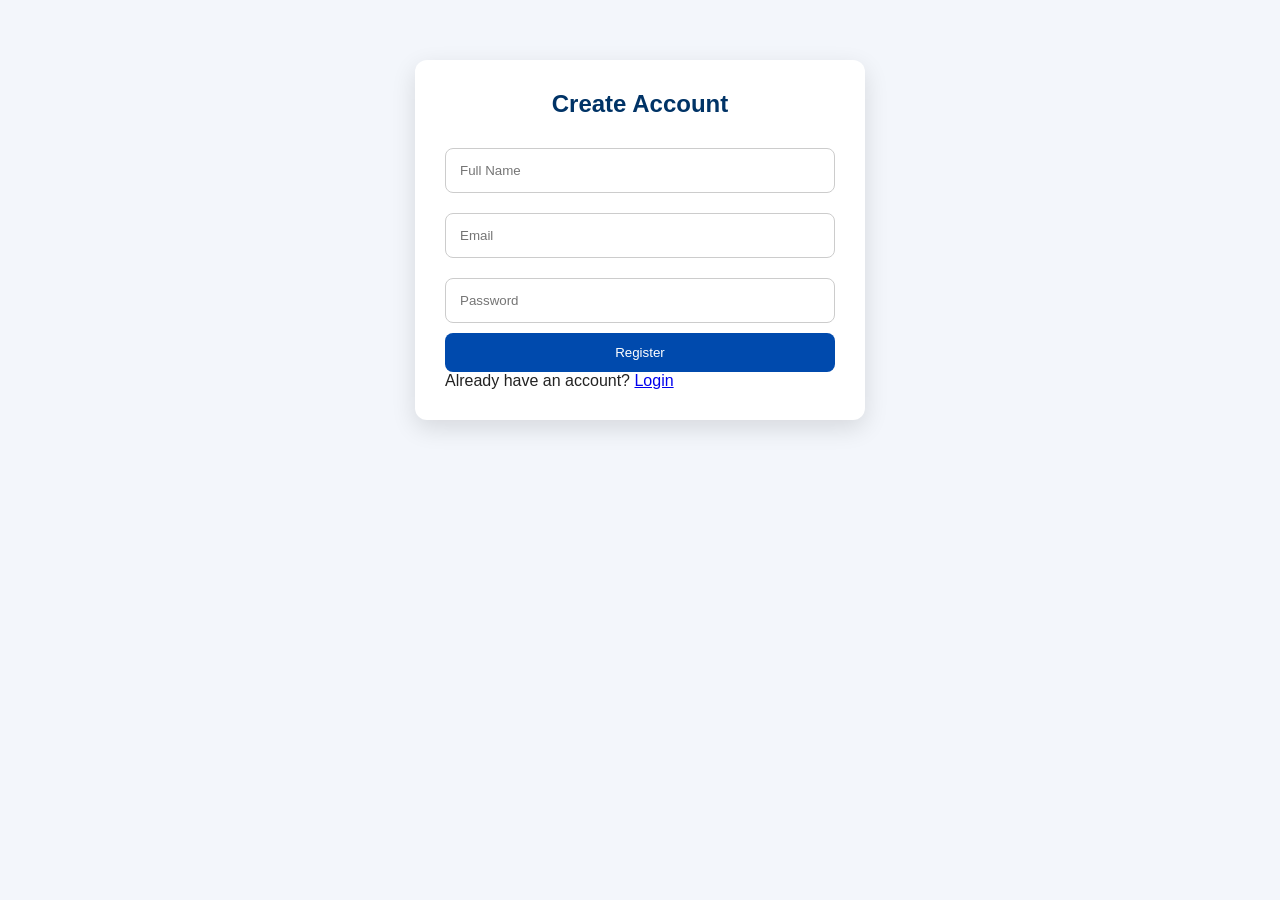
<file: register.html>
<!DOCTYPE html>
<html lang="en">
<head>
<meta charset="UTF-8">
<meta name="viewport" content="width=device-width, initial-scale=1.0">
<title>Register - Capital Bank</title>
<link rel="stylesheet" href="style.css">
</head>
<body>

<div class="container">
    <h2>Create Account</h2>

    <input type="text" id="fullname" placeholder="Full Name">

    <input type="email" id="email" placeholder="Email">

    <input type="password" id="password" placeholder="Password">

    <button onclick="registerUser()">Register</button>

    <p>
        Already have an account?
        <a href="login.html">Login</a>
    </p>
</div>

<script src="app.js"></script>

</body>
</html>
</file>
<file: style.css>
/* ==========================
   RESET
========================== */

*{
    margin:0;
    padding:0;
    box-sizing:border-box;
}

body{
    font-family:Arial, Helvetica, sans-serif;
    background:#f3f6fb;
    color:#222;
}

/* ==========================
   LOGIN / REGISTER
========================== */

.container{
    width:90%;
    max-width:450px;
    margin:60px auto;
    background:#fff;
    padding:30px;
    border-radius:12px;
    box-shadow:0 8px 25px rgba(0,0,0,.12);
}

.container h2{
    text-align:center;
    margin-bottom:20px;
    color:#003366;
}

.container input{
    width:100%;
    padding:14px;
    margin:10px 0;
    border:1px solid #ccc;
    border-radius:8px;
}

.container button{
    width:100%;
}

/* ==========================
   BUTTONS
========================== */

button,
.btn{

    background:#004aad;
    color:white;
    border:none;
    padding:12px 20px;
    border-radius:8px;
    cursor:pointer;
    transition:.3s;
}

button:hover,
.btn:hover{

    background:#00337a;

}

/* ==========================
   SIDEBAR
========================== */

.sidebar{

    position:fixed;
    top:0;
    left:-260px;
    width:250px;
    height:100%;
    background:#003366;
    transition:.3s;
    z-index:999;
    padding:20px;
    overflow-y:auto;

}

.sidebar.active{

    left:0;

}

.sidebar h2{

    color:white;
    text-align:center;
    margin-bottom:25px;

}

.sidebar a{

    display:block;
    color:white;
    text-decoration:none;
    padding:14px;
    margin-bottom:8px;
    border-radius:8px;
    transition:.3s;

}

.sidebar a:hover{

    background:#1f3c88;

}

.menu-btn{

    position:fixed;
    top:15px;
    left:15px;
    font-size:28px;
    color:white;
    background:#003366;
    padding:8px 15px;
    border-radius:8px;
    cursor:pointer;
    z-index:1000;

}

/* ==========================
   DASHBOARD
========================== */

.dashboard{

    margin-left:20px;
    padding:70px 20px 40px;

}

.top-header{

    display:flex;
    justify-content:space-between;
    align-items:center;
    flex-wrap:wrap;
    margin-bottom:30px;

}

.logo{

    width:120px;

}

/* ==========================
   PROFILE CARD
========================== */

.profile-card{

    background:white;
    border-radius:15px;
    padding:25px;
    display:flex;
    justify-content:space-between;
    align-items:center;
    flex-wrap:wrap;
    margin-bottom:25px;
    box-shadow:0 2px 10px rgba(0,0,0,.1);

}

.profile-info h2{

    color:#003366;
    margin-bottom:10px;

}

.profile-info p{

    margin:5px 0;

}

.profile-actions button{

    margin:5px;

}

/* ==========================
   WELCOME CARD
========================== */

.welcome-card{

    background:white;
    padding:20px;
    border-radius:15px;
    margin-bottom:25px;
    box-shadow:0 2px 10px rgba(0,0,0,.1);

}

.status{

    color:green;
    font-weight:bold;

}

/* ==========================
   CARD GRID
========================== */

.cards-grid{

    display:grid;
    grid-template-columns:repeat(auto-fit,minmax(250px,1fr));
    gap:20px;

}

/* ==========================
   BANK CARD
========================== */

.bank-card{

    background:white;
    padding:20px;
    border-radius:15px;
    box-shadow:0 2px 10px rgba(0,0,0,.1);

}

.balance-card{

    background:#004aad;
    color:white;

}

.bank-card h3{

    margin-bottom:12px;

}

.bank-card input{

    width:100%;
    margin:10px 0;
    padding:12px;
    border-radius:8px;
    border:1px solid #ccc;

}

.bank-card button{

    width:100%;
    margin-top:10px;

}

/* ==========================
   SECTION
========================== */

.section{

    margin-top:35px;

}

.section h2{

    margin-bottom:18px;
    color:#003366;

}

/* ==========================
   HISTORY TABLE
========================== */

.history-table{

    width:100%;
    border-collapse:collapse;
    margin-top:15px;

}

.history-table th{

    background:#003366;
    color:white;

}

.history-table th,
.history-table td{

    padding:12px;
    border:1px solid #ddd;
    text-align:left;

}

/* ==========================
   PREMIUM CARD
========================== */

.premium-card{

    max-width:450px;
    padding:30px;
    border-radius:20px;
    color:white;
    background:linear-gradient(135deg,#001f54,#004aad,#2b6fff);
    cursor:pointer;
    box-shadow:0 10px 25px rgba(0,0,0,.25);

}

.card-top{

    display:flex;
    justify-content:space-between;

}

.chip{

    font-size:40px;
    margin:30px 0;

}

.card-number{

    letter-spacing:4px;

}

.card-bottom{

    display:flex;
    justify-content:space-between;
    margin-top:20px;

}

/* ==========================
   ACTIVITY
========================== */

.activity-feed{

    list-style:none;

}

.activity-feed li{

    background:white;
    margin:10px 0;
    padding:15px;
    border-radius:10px;
    box-shadow:0 2px 6px rgba(0,0,0,.08);

}

/* ==========================
   CHART
========================== */

.chart{

    margin-top:20px;

}

.bar{

    background:#004aad;
    color:white;
    margin:10px 0;
    padding:10px;
    border-radius:8px;

}

/* ==========================
   NOTIFICATION
========================== */

.notification{

    background:white;
    padding:15px;
    border-radius:10px;
    margin:10px 0;
    box-shadow:0 2px 6px rgba(0,0,0,.08);

}

/* ==========================
   DARK MODE
========================== */

.dark-mode{

    background:#111827;
    color:white;

}

.dark-mode .bank-card,
.dark-mode .profile-card,
.dark-mode .welcome-card,
.dark-mode .notification,
.dark-mode .activity-feed li{

    background:#1f2937;
    color:white;

}

.dark-mode input{

    background:#374151;
    color:white;
    border:1px solid #555;

}

.dark-mode .history-table th{

    background:#2563eb;

}

/* ==========================
   RECEIPT
========================== */

.receipt-modal{

    display:none;
    position:fixed;
    left:0;
    top:0;
    width:100%;
    height:100%;
    background:rgba(0,0,0,.7);
    justify-content:center;
    align-items:center;
    z-index:9999;

}

.receipt-box{

    width:350px;
    background:white;
    padding:30px;
    border-radius:15px;
    text-align:center;

}

/* ==========================
   MOBILE
========================== */

@media(max-width:768px){

.dashboard{

    margin-left:0;
    padding:80px 15px;

}

.top-header{

    flex-direction:column;
    text-align:center;

}

.profile-card{

    flex-direction:column;
    text-align:center;

}

.cards-grid{

    grid-template-columns:1fr;

}

.premium-card{

    max-width:100%;

}

}
.chat-box{
    height:250px;
    overflow-y:auto;
    border:1px solid #ddd;
    padding:15px;
    margin-bottom:10px;
    border-radius:10px;
    background:#f8f8f8;
}

.user-message{
    background:#004aad;
    color:white;
    padding:10px;
    border-radius:10px;
    margin:10px 0;
    text-align:right;
}

.bot-message{
    background:#e9ecef;
    padding:10px;
    border-radius:10px;
    margin:10px 0;
}
/* ===========================
   FOOTER
=========================== */

.footer{
    background:#003366;
    color:#ffffff;
    text-align:center;
    padding:30px 20px;
    margin-top:40px;
}

.footer-content{
    max-width:900px;
    margin:auto;
}

.footer h3{
    margin-bottom:10px;
    font-size:24px;
}

.footer p{
    margin:8px 0;
    line-height:1.6;
}

.footer-note{
    margin-top:20px;
    font-size:14px;
    color:#d6e4ff;
    border-top:1px solid rgba(255,255,255,0.3);
    padding-top:15px;
}
</file>
